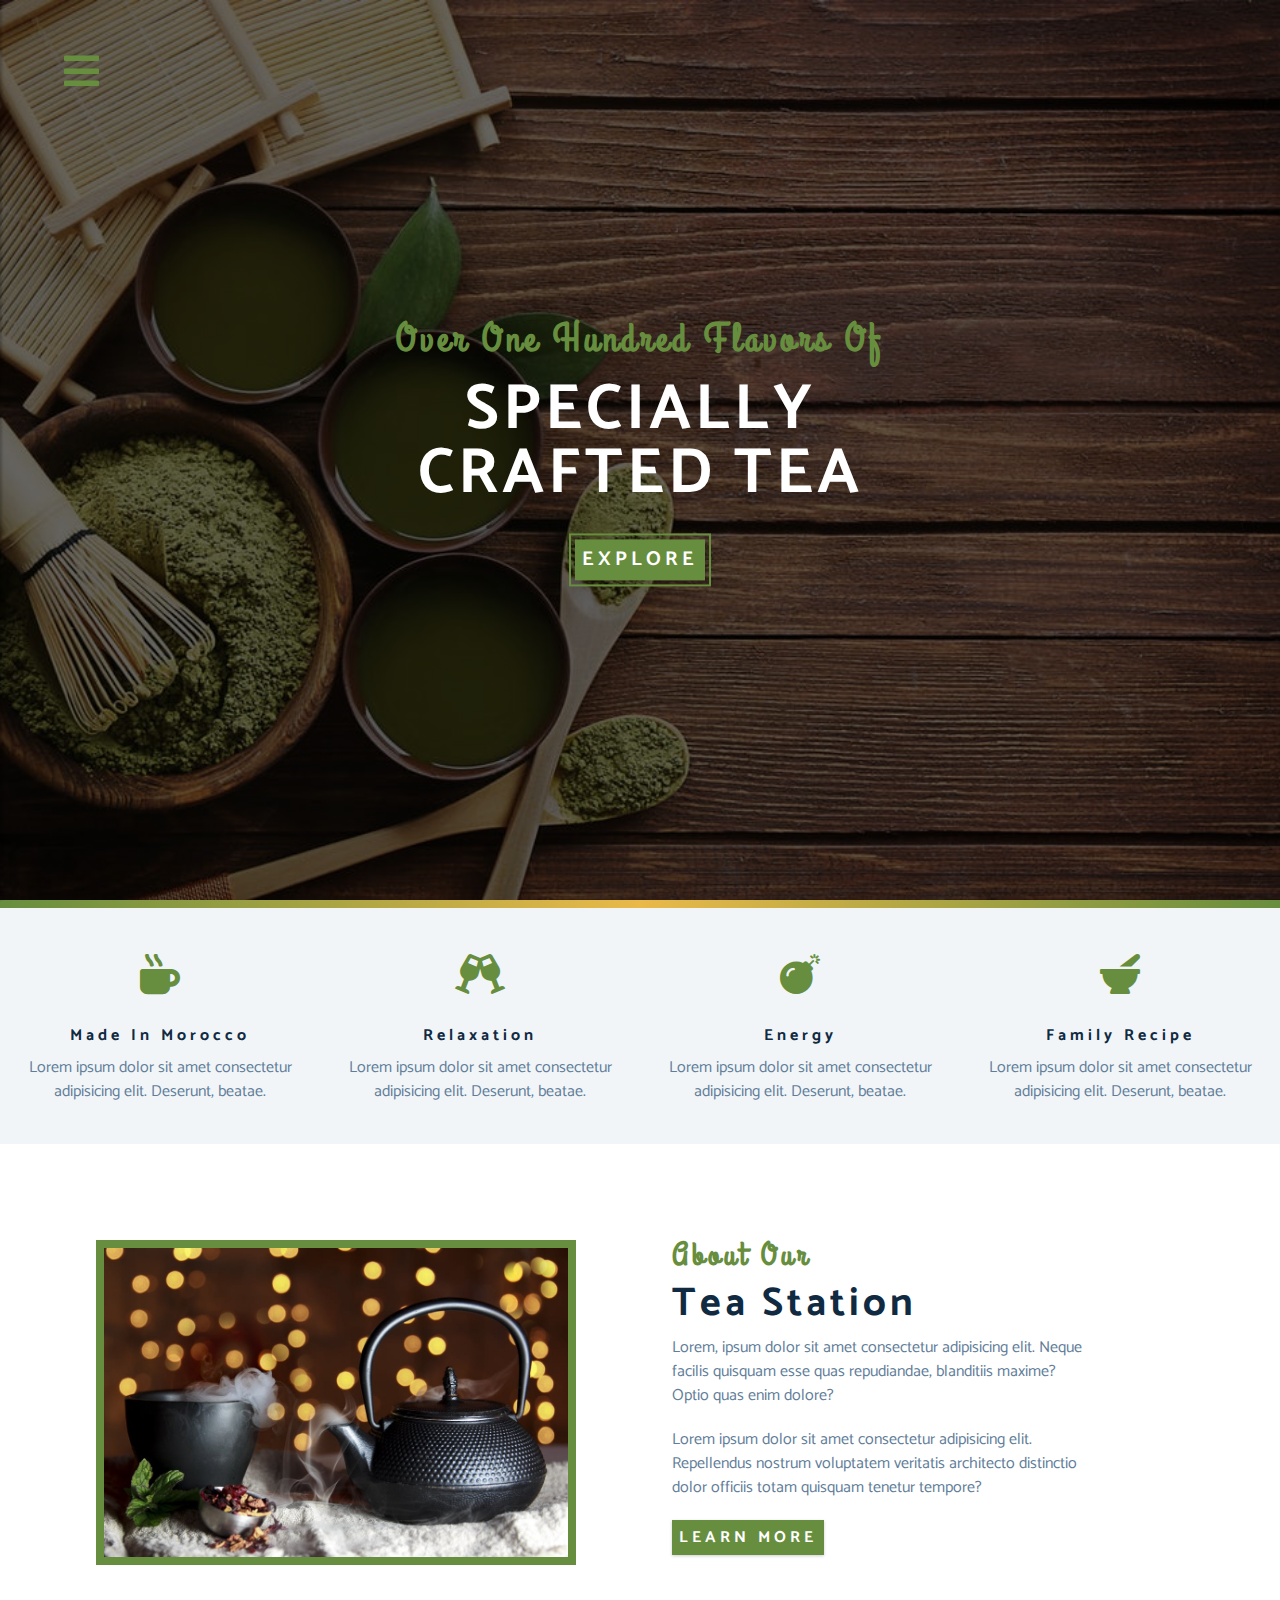
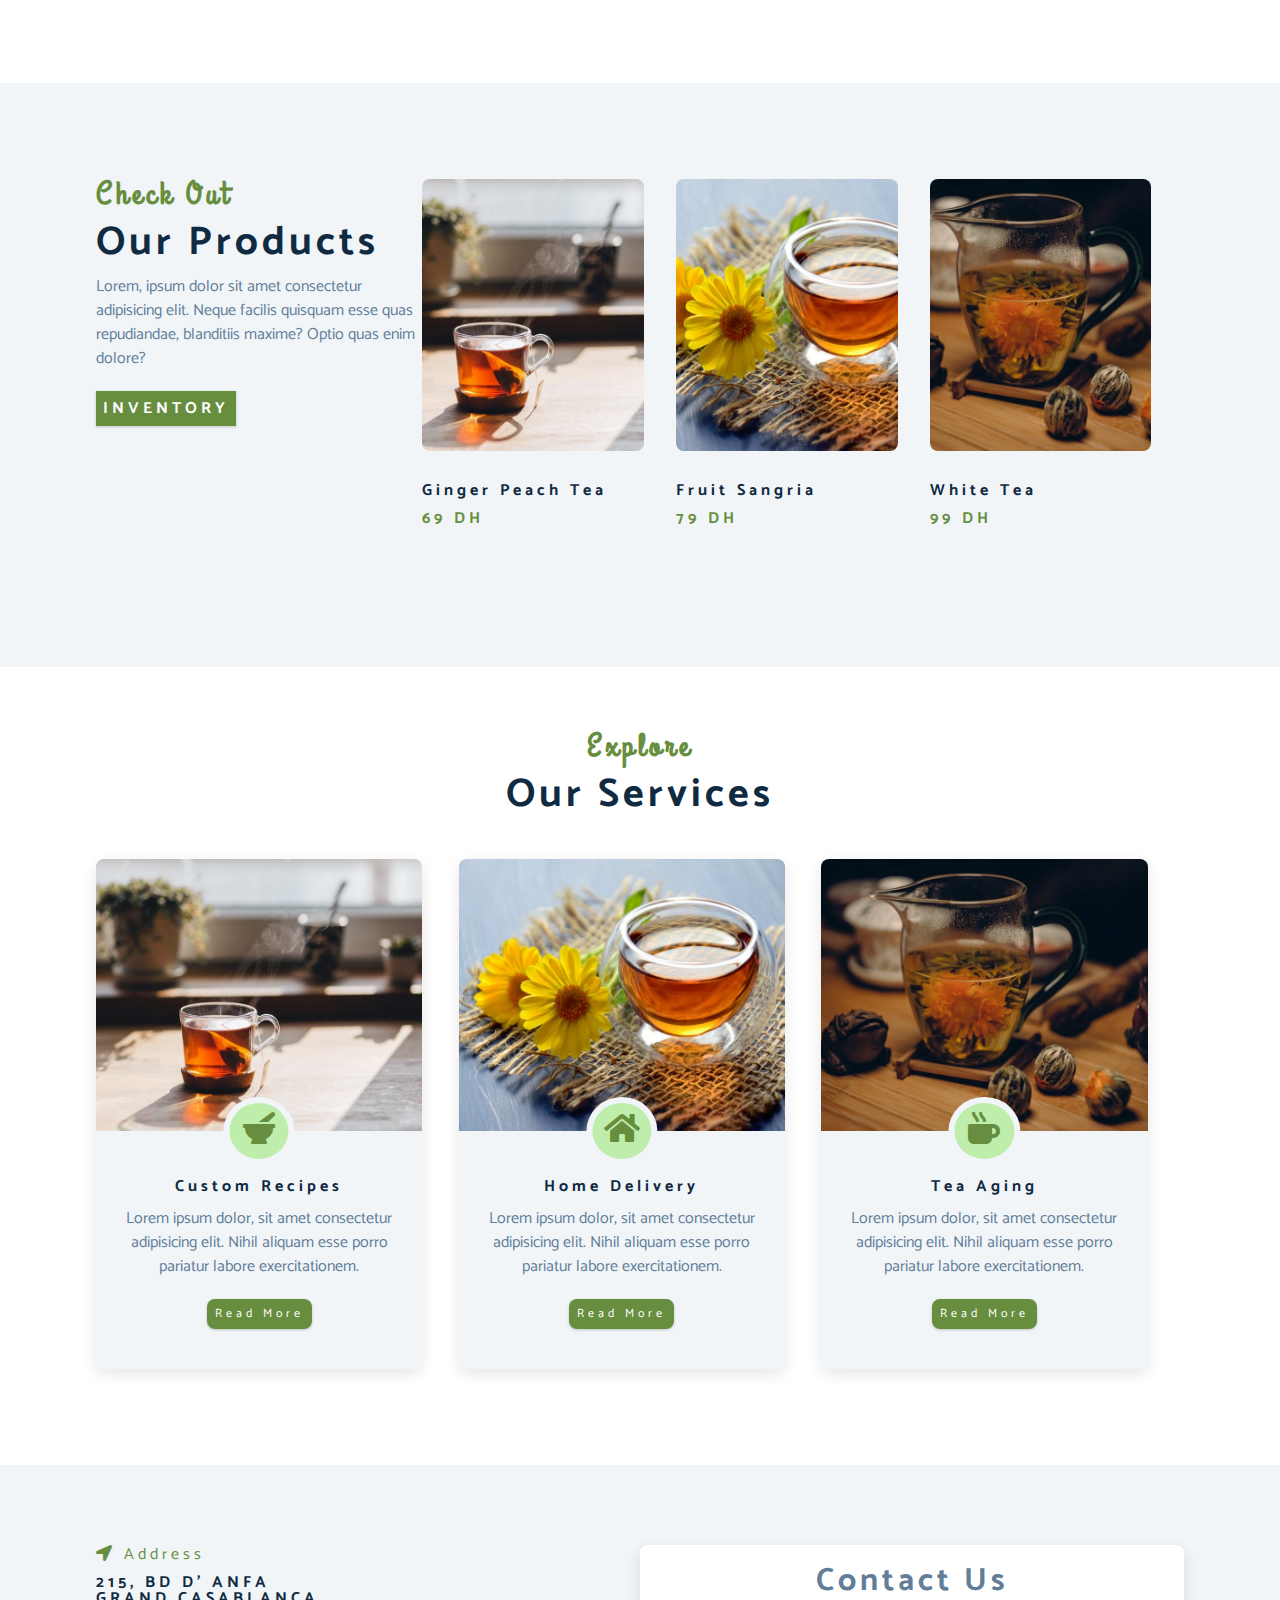
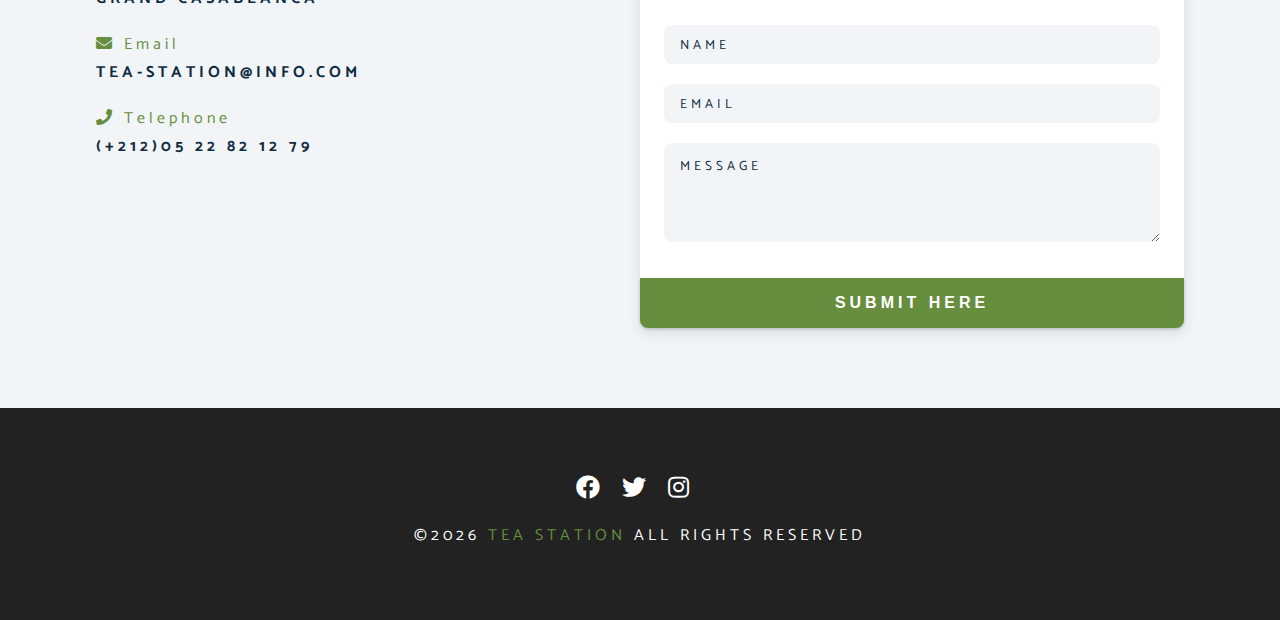
<file: index.html>
<!DOCTYPE html>
<html lang="en">
  <head>
    <meta charset="UTF-8" />
    <meta name="viewport" content="width=device-width, initial-scale=1.0" />
    <meta http-equiv="X-UA-Compatible" content="ie=edge" />
    <title>Tea Station || Home</title>
    <!-- font-awesome -->
    <link
      rel="stylesheet"
      href="./fontawesome-free-5.12.1-web/css/all.min.css"
    />
    <!-- custom css -->
    <link rel="stylesheet" href="./css/styles.css" />
  </head>
  <body>
    <!--************* navbar *************-->
    <span class="nav-btn" id="nav-btn"> <i class="fas fa-bars"></i> </span>
    <nav class="navbar" id="navbar">
      <div class="navbar-header">
        <span class="nav-close" id="nav-close">
          <i class="fas fa-times"></i>
        </span>
      </div>
      <ul class="nav-items">
        <li><a href="index.html" class="nav-link">home</a></li>
        <li><a href="skills.html" class="nav-link">skills</a></li>
        <li><a href="about.html" class="nav-link">about</a></li>
        <li><a href="products.html" class="nav-link">products</a></li>
      </ul>
    </nav>
    <!--************* header *************-->
    <header class="header">
      <div class="banner">
        <h2>over one hundred flavors of</h2>
        <h1>
          specially <br />
          crafted tea
        </h1>
        <a href="skills.html" class="btn banner-btn">explore</a>
      </div>
    </header>
    <!--********* end of header **********-->
    <div class="content-divider"></div>
    <!--************* skills section *************-->
    <section class="skills clearfix">
      <!-- single skill -->
      <article class="skill">
        <span class="skill-icon">
          <i class="fas fa-mug-hot"></i>
        </span>
        <h4 class="skill-title">made in Morocco</h4>
        <p class="skill-text">
          Lorem ipsum dolor sit amet consectetur adipisicing elit. Deserunt,
          beatae.
        </p>
      </article>
      <!-- end of single skill -->
      <!-- single skill -->
      <article class="skill">
        <span class="skill-icon">
          <i class="fas fa-glass-cheers"></i>
        </span>
        <h4 class="skill-title">Relaxation</h4>
        <p class="skill-text">
          Lorem ipsum dolor sit amet consectetur adipisicing elit. Deserunt,
          beatae.
        </p>
      </article>
      <!-- end of single skill -->
      <!-- single skill -->
      <article class="skill">
        <span class="skill-icon">
          <i class="fas fa-bomb"></i>
        </span>
        <h4 class="skill-title">Energy</h4>
        <p class="skill-text">
          Lorem ipsum dolor sit amet consectetur adipisicing elit. Deserunt,
          beatae.
        </p>
      </article>
      <!-- end of single skill -->
      <!-- single skill -->
      <article class="skill">
        <span class="skill-icon">
          <i class="fas fa-mortar-pestle"></i>
        </span>
        <h4 class="skill-title">Family recipe</h4>
        <p class="skill-text">
          Lorem ipsum dolor sit amet consectetur adipisicing elit. Deserunt,
          beatae.
        </p>
      </article>
      <!-- end of single skill -->
    </section>
    <!--************* end of skills section *************-->
    <!--************* about section *************-->
    <section>
      <div class="section-center clearfix">
        <!-- about image -->
        <article class="about-img">
          <div class="about-picture-container">
            <img
              src="./images/about-bcg.jpeg"
              class="about-picture"
              alt="tea"
            />
          </div>
        </article>
        <!-- about info -->
        <article class="about-info">
          <div class="section-title">
            <h3>about our</h3>
            <h2>tea station</h2>
            <p>
              Lorem, ipsum dolor sit amet consectetur adipisicing elit. Neque
              facilis quisquam esse quas repudiandae, blanditiis maxime? Optio
              quas enim dolore?
            </p>
            <p>
              Lorem ipsum dolor sit amet consectetur adipisicing elit.
              Repellendus nostrum voluptatem veritatis architecto distinctio
              dolor officiis totam quisquam tenetur tempore?
            </p>
            <a href="about.html" class="btn">learn more</a>
          </div>
        </article>
      </div>
    </section>
    <!--************* end of about section *************-->
    <!--************* products section *************-->
    <section class="products">
      <div class="section-center clearfix">
        <article class="products-info">
          <div class="section-title">
            <h3>check out</h3>
            <h2>our products</h2>
            <p class="product-text">
              Lorem, ipsum dolor sit amet consectetur adipisicing elit. Neque
              facilis quisquam esse quas repudiandae, blanditiis maxime? Optio
              quas enim dolore?
            </p>
            <a href="products.html" class="btn">inventory</a>
          </div>
        </article>
        <article class="product-inventory clearfix">
          <div class="product">
            <img src="./images/product-1.jpeg" class="product-img" alt="tea" />
            <h4 class="product-title">ginger peach tea</h4>
            <h4 class="product-price">69 DH</h4>
          </div>
          <div class="product">
            <img src="./images/product-2.jpeg" class="product-img" alt="tea" />
            <h4 class="product-title">fruit sangria</h4>
            <h4 class="product-price">79 DH</h4>
          </div>
          <div class="product">
            <img src="./images/product-3.jpeg" class="product-img" alt="tea" />
            <h4 class="product-title">white tea</h4>
            <h4 class="product-price">99 DH</h4>
          </div>
        </article>
      </div>
    </section>
    <!--************* end of products section *************-->
    <!--************* services section *************-->
    <section class="services">
      <div class="section-title services-title">
        <h3>explore</h3>
        <h2>our services</h2>
      </div>
      <div class="section-center clearfix">
        <article class="service-card">
          <div class="service-img-container">
            <img src="./images/product-1.jpeg" class="service-img" alt="tea" />
            <span class="service-icon">
              <i class="fas fa-mortar-pestle fa-fw"></i>
            </span>
          </div>
          <div class="sercive-info">
            <h4>custom recipes</h4>
            <p>
              Lorem ipsum dolor, sit amet consectetur adipisicing elit. Nihil
              aliquam esse porro pariatur labore exercitationem.
            </p>
            <a href="products.html" class="btn service-btn">read more</a>
          </div>
        </article>
        <article class="service-card">
          <div class="service-img-container">
            <img src="./images/product-2.jpeg" class="service-img" alt="tea" />
            <span class="service-icon">
              <i class="fas fa-home fa-fw"></i>
            </span>
          </div>
          <div class="sercive-info">
            <h4>home delivery</h4>
            <p>
              Lorem ipsum dolor, sit amet consectetur adipisicing elit. Nihil
              aliquam esse porro pariatur labore exercitationem.
            </p>
            <a href="products.html" class="btn service-btn">read more</a>
          </div>
        </article>
        <article class="service-card">
          <div class="service-img-container">
            <img src="./images/product-3.jpeg" class="service-img" alt="tea" />
            <span class="service-icon">
              <i class="fas fa-mug-hot fa-fw"></i>
            </span>
          </div>
          <div class="sercive-info">
            <h4>tea aging</h4>
            <p>
              Lorem ipsum dolor, sit amet consectetur adipisicing elit. Nihil
              aliquam esse porro pariatur labore exercitationem.
            </p>
            <a href="products.html" class="btn service-btn">read more</a>
          </div>
        </article>
      </div>
    </section>
    <!--************* end of services section *************-->
    <!--************* contact section *************-->
    <section class="contact">
      <div class="section-center clearfix">
        <article class="contact-info">
          <div class="contact-item">
            <h4 class="contact-title">
              <span class="contact-icon">
                <i class="fas fa-location-arrow"></i>
              </span>
              address
            </h4>
            <h4 class="contact-text">
              215, bd d' Anfa <br />
              Grand Casablanca
            </h4>
          </div>
          <div class="contact-item">
            <h4 class="contact-title">
              <span class="contact-icon">
                <i class="fas fa-envelope"></i>
              </span>
              email
            </h4>
            <h4 class="contact-text">tea-station@info.com</h4>
          </div>
          <div class="contact-item">
            <h4 class="contact-title">
              <span class="contact-icon">
                <i class="fas fa-phone"></i>
              </span>
              telephone
            </h4>
            <h4 class="contact-text">(+212)05 22 82 12 79</h4>
          </div>
        </article>
        <article class="contact-form">
          <h3>contact us</h3>
          <form action="https://formspree.io/f/xqkorbpv" method="POST">
            <div class="form-group">
              <input
                type="text"
                placeholder="name"
                class="form-controll"
                name="name"
              /><input
                type="email"
                placeholder="email"
                class="form-controll"
                name="email"
              />
              <textarea
                name="message"
                placeholder="message"
                class="form-controll"
                rows="5"
              ></textarea>
            </div>
            <button type="submit" class="submit-btn btn">submit here</button>
          </form>
        </article>
      </div>
    </section>
    <!--************* end of contact section *************-->
    <!--************* footer *************-->
    <footer class="footer">
      <div class="section-center">
        <div class="social-icons">
          <a href="#" class="social-icon">
            <i class="fab fa-facebook"></i>
          </a>
          <a href="#" class="social-icon">
            <i class="fab fa-twitter"></i>
          </a>
          <a href="#" class="social-icon">
            <i class="fab fa-instagram"></i>
          </a>
        </div>
        <div>
          <h4 class="footer-text">
            &copy;<span id="date"></span>
            <span class="company">tea station</span>
            all rights reserved
          </h4>
        </div>
      </div>
    </footer>
    <!--************* end of footer *************-->
    <script src="app.js"></script>
  </body>
</html>
</file>
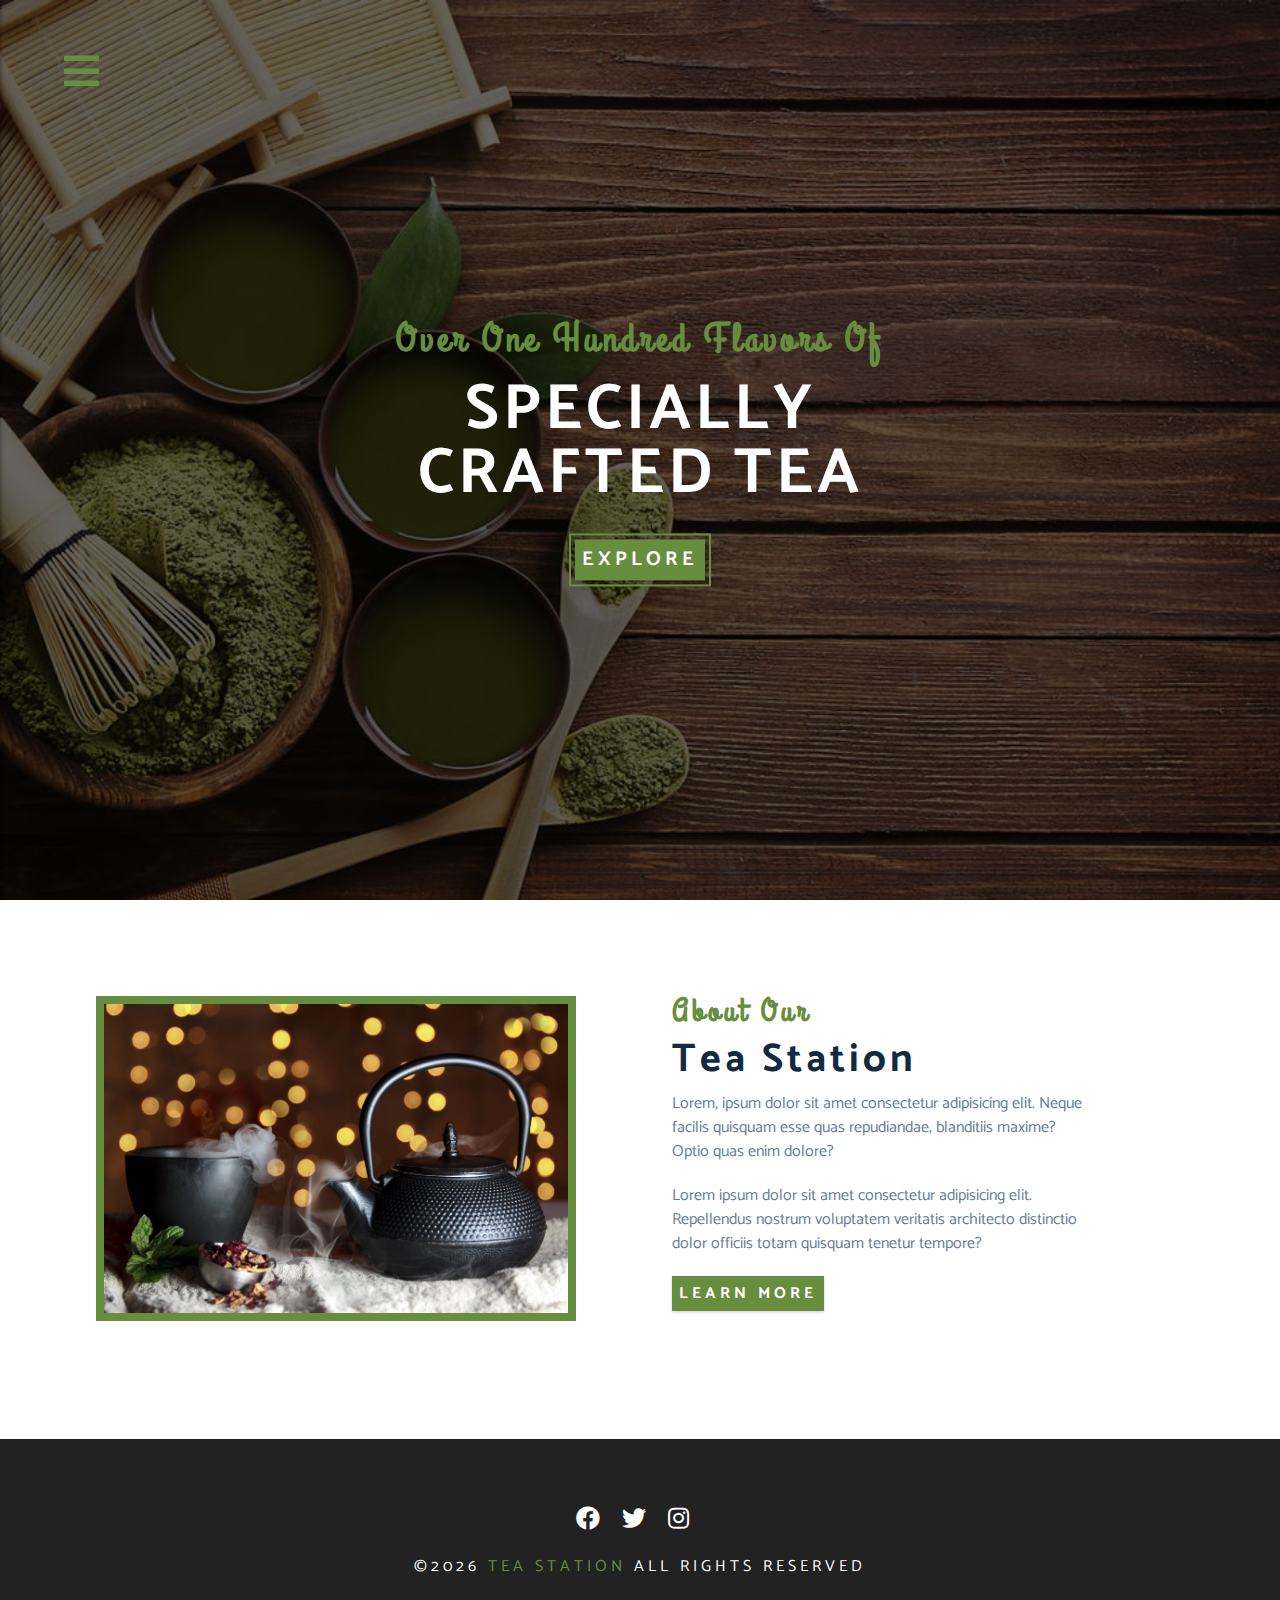
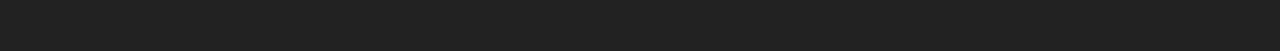
<file: about.html>
<!DOCTYPE html>
<html lang="en">
  <head>
    <meta charset="UTF-8" />
    <meta name="viewport" content="width=device-width, initial-scale=1.0" />
    <meta http-equiv="X-UA-Compatible" content="ie=edge" />
    <title>Tea Station || About</title>
    <!-- font-awesome -->
    <link
      rel="stylesheet"
      href="./fontawesome-free-5.12.1-web/css/all.min.css"
    />
    <!-- custom css -->
    <link rel="stylesheet" href="./css/styles.css" />
  </head>
  <body>
    <!--************* navbar *************-->
    <span class="nav-btn" id="nav-btn"> <i class="fas fa-bars"></i> </span>
    <nav class="navbar" id="navbar">
      <div class="navbar-header">
        <span class="nav-close" id="nav-close">
          <i class="fas fa-times"></i>
        </span>
      </div>
      <ul class="nav-items">
        <li><a href="index.html" class="nav-link">home</a></li>
        <li><a href="skills.html" class="nav-link">skills</a></li>
        <li><a href="about.html" class="nav-link">about</a></li>
        <li><a href="products.html" class="nav-link">products</a></li>
      </ul>
    </nav>
    <!--************* header *************-->
    <header class="header">
      <div class="banner">
        <h2>over one hundred flavors of</h2>
        <h1>
          specially <br />
          crafted tea
        </h1>
        <a href="skills.html" class="btn banner-btn">explore</a>
      </div>
    </header>
    <!--********* end of header **********-->
    <!--************* about section *************-->
    <section>
      <div class="section-center clearfix">
        <!-- about image -->
        <article class="about-img">
          <div class="about-picture-container">
            <img
              src="./images/about-bcg.jpeg"
              class="about-picture"
              alt="tea"
            />
          </div>
        </article>
        <!-- about info -->
        <article class="about-info">
          <div class="section-title">
            <h3>about our</h3>
            <h2>tea station</h2>
            <p>
              Lorem, ipsum dolor sit amet consectetur adipisicing elit. Neque
              facilis quisquam esse quas repudiandae, blanditiis maxime? Optio
              quas enim dolore?
            </p>
            <p>
              Lorem ipsum dolor sit amet consectetur adipisicing elit.
              Repellendus nostrum voluptatem veritatis architecto distinctio
              dolor officiis totam quisquam tenetur tempore?
            </p>
            <a href="about.html" class="btn">learn more</a>
          </div>
        </article>
      </div>
    </section>
    <!--************* end of about section *************-->
    <!--************* footer *************-->
    <footer class="footer">
      <div class="section-center">
        <div class="social-icons">
          <a href="#" class="social-icon">
            <i class="fab fa-facebook"></i>
          </a>
          <a href="#" class="social-icon">
            <i class="fab fa-twitter"></i>
          </a>
          <a href="#" class="social-icon">
            <i class="fab fa-instagram"></i>
          </a>
        </div>
        <div>
          <h4 class="footer-text">
            &copy;<span id="date"></span>
            <span class="company">tea station</span>
            all rights reserved
          </h4>
        </div>
      </div>
    </footer>
    <!--************* end of footer *************-->
    <script src="app.js"></script>
  </body>
</html>
</file>
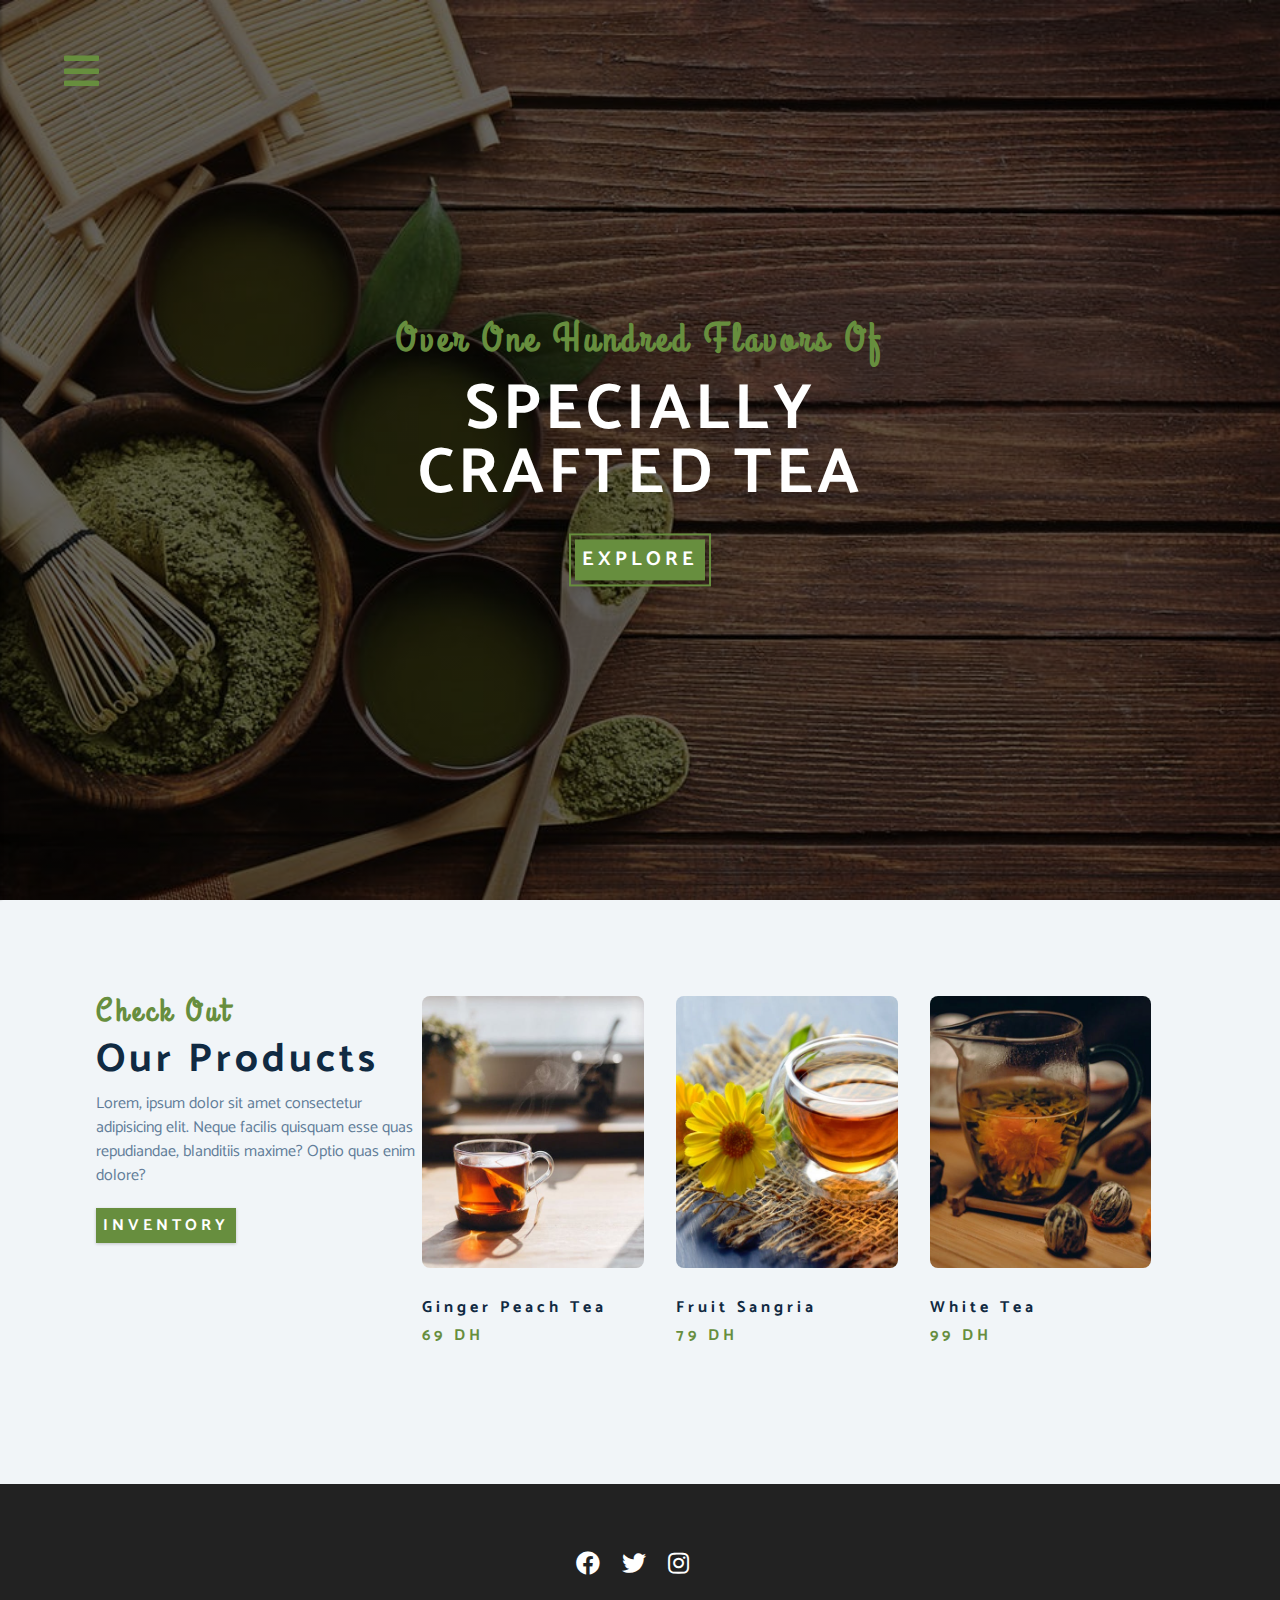
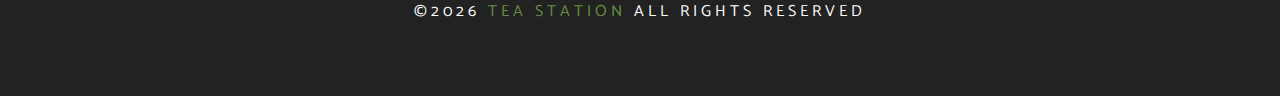
<file: products.html>
<!DOCTYPE html>
<html lang="en">
  <head>
    <meta charset="UTF-8" />
    <meta name="viewport" content="width=device-width, initial-scale=1.0" />
    <meta http-equiv="X-UA-Compatible" content="ie=edge" />
    <title>Tea Station || Products</title>
    <!-- font-awesome -->
    <link
      rel="stylesheet"
      href="./fontawesome-free-5.12.1-web/css/all.min.css"
    />
    <!-- custom css -->
    <link rel="stylesheet" href="./css/styles.css" />
  </head>
  <body>
    <!--************* navbar *************-->
    <span class="nav-btn" id="nav-btn"> <i class="fas fa-bars"></i> </span>
    <nav class="navbar" id="navbar">
      <div class="navbar-header">
        <span class="nav-close" id="nav-close">
          <i class="fas fa-times"></i>
        </span>
      </div>
      <ul class="nav-items">
        <li><a href="index.html" class="nav-link">home</a></li>
        <li><a href="skills.html" class="nav-link">skills</a></li>
        <li><a href="about.html" class="nav-link">about</a></li>
        <li><a href="products.html" class="nav-link">products</a></li>
      </ul>
    </nav>
    <!--************* header *************-->
    <header class="header">
      <div class="banner">
        <h2>over one hundred flavors of</h2>
        <h1>
          specially <br />
          crafted tea
        </h1>
        <a href="skills.html" class="btn banner-btn">explore</a>
      </div>
    </header>
    <!--********* end of header **********-->
    <!--************* products section *************-->
    <section class="products">
      <div class="section-center clearfix">
        <article class="products-info">
          <div class="section-title">
            <h3>check out</h3>
            <h2>our products</h2>
            <p class="product-text">
              Lorem, ipsum dolor sit amet consectetur adipisicing elit. Neque
              facilis quisquam esse quas repudiandae, blanditiis maxime? Optio
              quas enim dolore?
            </p>
            <a href="products.html" class="btn">inventory</a>
          </div>
        </article>
        <article class="product-inventory clearfix">
          <div class="product">
            <img src="./images/product-1.jpeg" class="product-img" alt="tea" />
            <h4 class="product-title">ginger peach tea</h4>
            <h4 class="product-price">69 DH</h4>
          </div>
          <div class="product">
            <img src="./images/product-2.jpeg" class="product-img" alt="tea" />
            <h4 class="product-title">fruit sangria</h4>
            <h4 class="product-price">79 DH</h4>
          </div>
          <div class="product">
            <img src="./images/product-3.jpeg" class="product-img" alt="tea" />
            <h4 class="product-title">white tea</h4>
            <h4 class="product-price">99 DH</h4>
          </div>
        </article>
      </div>
    </section>
    <!--************* end of products section *************-->
    <!--************* footer *************-->
    <footer class="footer">
      <div class="section-center">
        <div class="social-icons">
          <a href="#" class="social-icon">
            <i class="fab fa-facebook"></i>
          </a>
          <a href="#" class="social-icon">
            <i class="fab fa-twitter"></i>
          </a>
          <a href="#" class="social-icon">
            <i class="fab fa-instagram"></i>
          </a>
        </div>
        <div>
          <h4 class="footer-text">
            &copy;<span id="date"></span>
            <span class="company">tea station</span>
            all rights reserved
          </h4>
        </div>
      </div>
    </footer>
    <!--************* end of footer *************-->
    <script src="app.js"></script>
  </body>
</html>
</file>
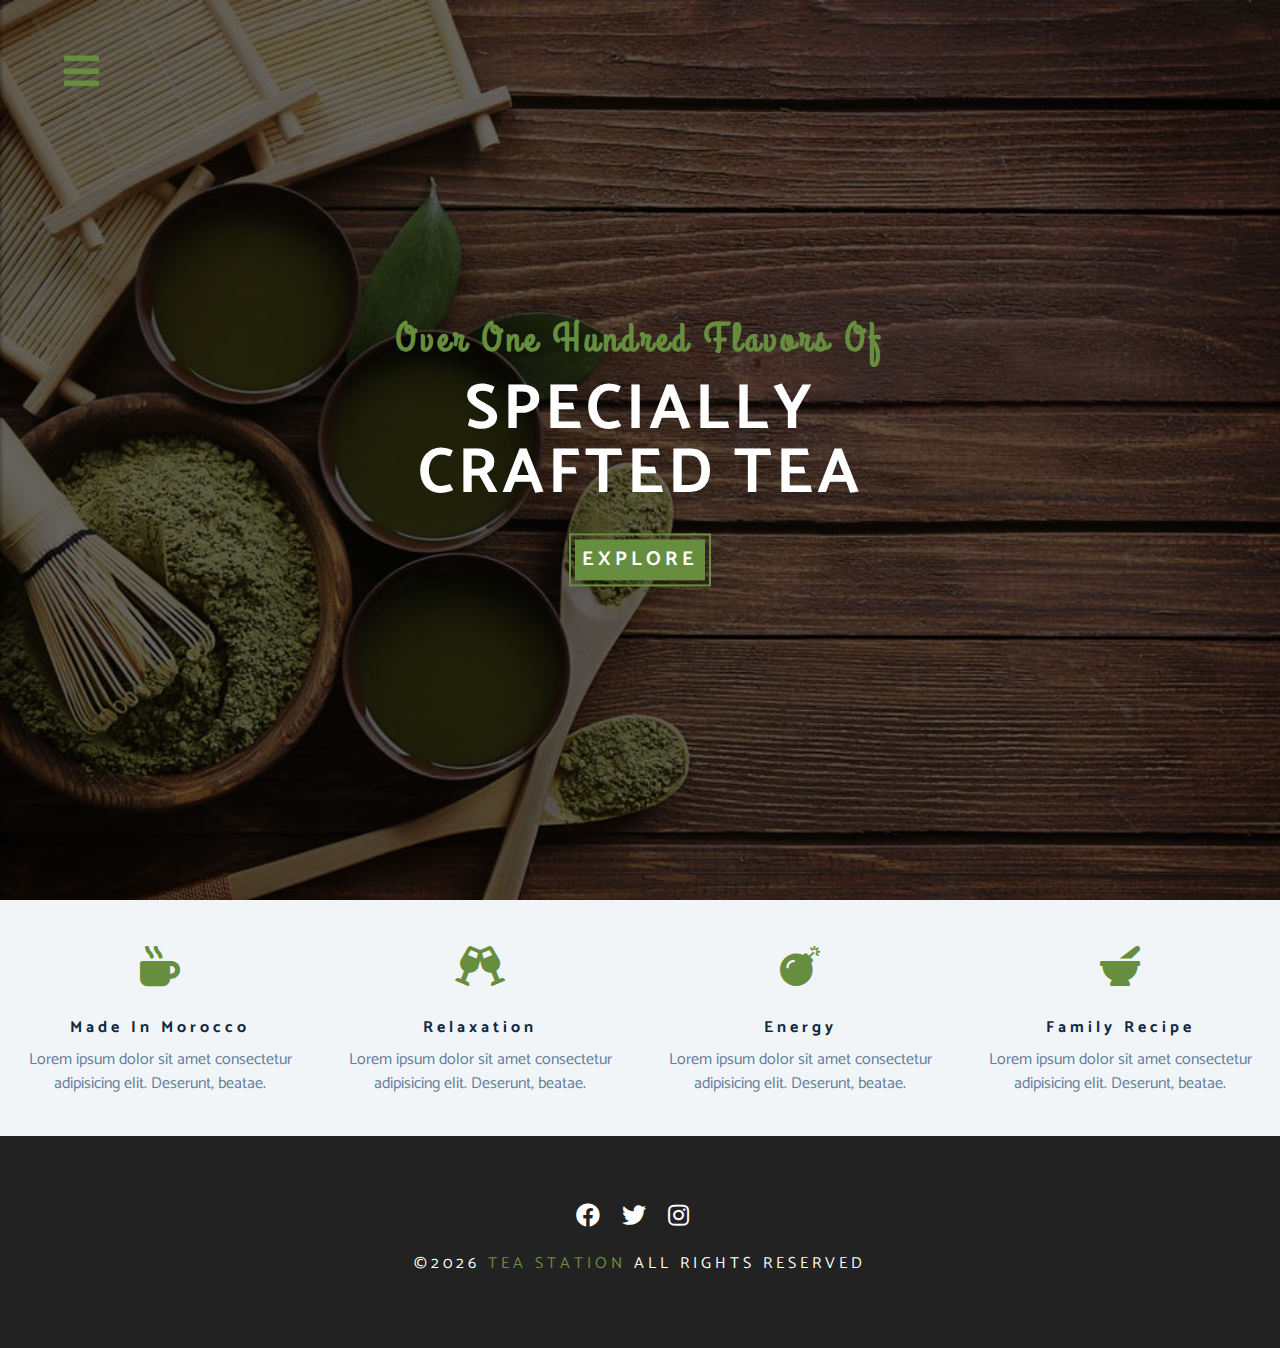
<file: skills.html>
<!DOCTYPE html>
<html lang="en">
  <head>
    <meta charset="UTF-8" />
    <meta name="viewport" content="width=device-width, initial-scale=1.0" />
    <meta http-equiv="X-UA-Compatible" content="ie=edge" />
    <title>Tea Station || Skills</title>
    <!-- font-awesome -->
    <link
      rel="stylesheet"
      href="./fontawesome-free-5.12.1-web/css/all.min.css"
    />
    <!-- custom css -->
    <link rel="stylesheet" href="./css/styles.css" />
  </head>
  <body>
    <!--************* navbar *************-->
    <span class="nav-btn" id="nav-btn"> <i class="fas fa-bars"></i> </span>
    <nav class="navbar" id="navbar">
      <div class="navbar-header">
        <span class="nav-close" id="nav-close">
          <i class="fas fa-times"></i>
        </span>
      </div>
      <ul class="nav-items">
        <li><a href="index.html" class="nav-link">home</a></li>
        <li><a href="skills.html" class="nav-link">skills</a></li>
        <li><a href="about.html" class="nav-link">about</a></li>
        <li><a href="products.html" class="nav-link">products</a></li>
      </ul>
    </nav>
    <!--************* header *************-->
    <header class="header">
      <div class="banner">
        <h2>over one hundred flavors of</h2>
        <h1>
          specially <br />
          crafted tea
        </h1>
        <a href="skills.html" class="btn banner-btn">explore</a>
      </div>
    </header>
    <!--********* end of header **********-->
    <!--************* skills section *************-->
    <section class="skills clearfix">
      <!-- single skill -->
      <article class="skill">
        <span class="skill-icon">
          <i class="fas fa-mug-hot"></i>
        </span>
        <h4 class="skill-title">made in Morocco</h4>
        <p class="skill-text">
          Lorem ipsum dolor sit amet consectetur adipisicing elit. Deserunt,
          beatae.
        </p>
      </article>
      <!-- end of single skill -->
      <!-- single skill -->
      <article class="skill">
        <span class="skill-icon">
          <i class="fas fa-glass-cheers"></i>
        </span>
        <h4 class="skill-title">Relaxation</h4>
        <p class="skill-text">
          Lorem ipsum dolor sit amet consectetur adipisicing elit. Deserunt,
          beatae.
        </p>
      </article>
      <!-- end of single skill -->
      <!-- single skill -->
      <article class="skill">
        <span class="skill-icon">
          <i class="fas fa-bomb"></i>
        </span>
        <h4 class="skill-title">Energy</h4>
        <p class="skill-text">
          Lorem ipsum dolor sit amet consectetur adipisicing elit. Deserunt,
          beatae.
        </p>
      </article>
      <!-- end of single skill -->
      <!-- single skill -->
      <article class="skill">
        <span class="skill-icon">
          <i class="fas fa-mortar-pestle"></i>
        </span>
        <h4 class="skill-title">Family recipe</h4>
        <p class="skill-text">
          Lorem ipsum dolor sit amet consectetur adipisicing elit. Deserunt,
          beatae.
        </p>
      </article>
      <!-- end of single skill -->
    </section>
    <!--************* end of skills section *************-->
    <!--************* footer *************-->
    <footer class="footer">
      <div class="section-center">
        <div class="social-icons">
          <a href="#" class="social-icon">
            <i class="fab fa-facebook"></i>
          </a>
          <a href="#" class="social-icon">
            <i class="fab fa-twitter"></i>
          </a>
          <a href="#" class="social-icon">
            <i class="fab fa-instagram"></i>
          </a>
        </div>
        <div>
          <h4 class="footer-text">
            &copy;<span id="date"></span>
            <span class="company">tea station</span>
            all rights reserved
          </h4>
        </div>
      </div>
    </footer>
    <!--************* end of footer *************-->
    <script src="app.js"></script>
  </body>
</html>
</file>
<file: css/styles.css>
/************* Fonts *************/
@import url("https://fonts.googleapis.com/css?family=Catamaran:400,700|Grand+Hotel");
.fa-youtube {
  color: red;
}
/************* Global styles *************/

/************* Variables *****************/
:root {
  --primaryColor: #678e3e;
  --primaryLightColor: #beedac;
  --gray: #102a42;
  --grayLight: #617d98;
  --grayLightest: #f1f5f8;
  --white: #fff;
  --primaryFont: "Catamaran", "sans serif";
  --secondaryFont: "Grand Hotel", cursive;
  --transition: all 0.3s linear;
  --spacing: 0.25rem;
  --radius: 0.5rem;
}
* {
  margin: 0;
  padding: 0;
  box-sizing: border-box;
}
body {
  font-family: var(--primaryFont);
  background: var(--white);
  color: var(--gray);
  line-height: 1.5;
  font-size: 0.875rem;
}
a {
  text-decoration: none;
}
img {
  width: 100%;
  display: block;
}
h1,
h2,
h3,
h4 {
  letter-spacing: var(--spacing);
  text-transform: capitalize;
  line-height: 1.25;
  margin-bottom: 0.75rem;
}
h1 {
  font-size: 3rem;
}
h2 {
  font-size: 2rem;
}
h3 {
  font-size: 1.5rem;
}
p {
  margin-bottom: 1.25rem;
}
@media screen and (min-width: 800px) {
  h1 {
    font-size: 4rem;
  }
  h2 {
    font-size: 2.5rem;
  }
  h3 {
    font-size: 2rem;
  }
  h4 {
    font-size: 1rem;
  }
  body {
    font-size: 1rem;
  }
  h1,
  h2,
  h3,
  h4 {
    line-height: 1;
  }
}
.btn {
  text-transform: uppercase;
  background: var(--primaryColor);
  color: var(--white);
  padding: 0.35rem 0.45rem;
  letter-spacing: var(--spacing);
  display: inline-block;
  font-weight: 700;
  transition: var(--transition);
  font-size: 1rem;
  border: none;
  cursor: pointer;
  box-shadow: 0 1px 3px rgba(0, 0, 0, 0.2);
}
.btn:hover {
  color: var(--primaryColor);
  background: var(--primaryLightColor);
}
.clearfix::after,
.clearfix::before {
  content: "";
  clear: both;
  display: table;
}
.section-title h3 {
  font-family: var(--secondaryFont);
  color: var(--primaryColor);
}
.section-title {
  margin-bottom: 2rem;
}
.section-center {
  padding: 4rem 0;
  width: 85vw;
  margin: 0 auto;
  max-width: 1175px;
}
@media screen and (minwidth: 992px) {
  .section-center {
    width: 95vw;
    padding: 4rem 1rem;
  }
}
/***************** Animation *****************/
@keyframes bounce {
  0% {
    transform: scale(1);
  }
  50% {
    transform: scale(1.7);
  }
  100% {
    transform: scale(1);
  }
}
@keyframes slideFromRight {
  0% {
    transform: translateX(1000px);
    opacity: 0;
  }
  50% {
    transform: translateX(-200px);
    opacity: 0.5;
  }
  75% {
    transform: translateX(50px);
    opacity: 0.75;
  }
  100% {
    transform: translateX(0px);
    opacity: 1;
  }
}
@keyframes slideFromLeft {
  0% {
    transform: translateX(-1000px);
    opacity: 0;
  }
  50% {
    transform: translateX(200px);
    opacity: 0.5;
  }
  75% {
    transform: translateX(-50px);
    opacity: 0.75;
  }
  100% {
    transform: translateX(0px);
    opacity: 1;
  }
}
@keyframes show {
  0% {
    transform: scale(1.5);
    opacity: 0;
  }
  50% {
    transform: scale(2);
    opacity: 0.5;
  }
  100% {
    transform: scale(1);
    opacity: 1;
  }
}
/***************** Navbar *****************/
.nav-btn {
  position: fixed;
  top: 5%;
  left: 5%;
  font-size: 2.5rem;
  color: var(--primaryColor);
  z-index: 1;
  cursor: pointer;
  /* animation */
  animation: bounce 2s ease infinite;
}
.navbar {
  position: fixed;
  top: 0;
  left: 0;
  right: 0;
  bottom: 0;
  /* width: 100%;
  height: 100%; */
  background: var(--grayLightest);
  z-index: 2;
  box-shadow: 2px 0 2px rgba(0, 0, 0, 0.2);
  /* hide navbar */
  transform: translateX(-100%);
  transition: var(--transition);
}
.showNav {
  transform: translate(0);
}
.navbar-header {
  text-align: right;
  padding-right: 1rem;
}
.nav-close {
  font-size: 2.5rem;
  cursor: pointer;
  color: #f29c9c;
  transition: var(--transition);
}
.nav-close:hover {
  color: #bb2525;
}
.nav-items {
  list-style-type: none;
}
.nav-link {
  display: block;
  font-size: 1.5rem;
  padding: 0.25rem 1rem;
  text-transform: uppercase;
  letter-spacing: var(--spacing);
  color: var(--grayLight);
  transition: var(--transition);
}
.nav-link:hover {
  background: var(--primaryLightColor);
  color: var(--primaryColor);
  padding-left: 1.5rem;
  border-left: 0.25rem solid var(--primaryColor);
}
@media screen and (min-width: 768px) {
  .navbar {
    width: 30%;
    max-width: 20rem;
  }
}
/***************** Header *****************/
.header {
  min-height: 100vh;
  background: linear-gradient(rgba(0, 0, 0, 0.6), rgba(0, 0, 0, 0.6)),
    url("../images/main-bcg.jpeg") center/cover no-repeat fixed;
  position: relative;
  overflow-x: hidden;
}
.banner {
  text-align: center;
  position: absolute;
  top: 50%;
  left: 50%;
  transform: translate(-50%, -50%);
}
.banner h2 {
  font-family: var(--secondaryFont);
  color: var(--primaryColor);
  /* animation */
  animation: slideFromRight 5s ease 1;
}
.banner h1 {
  text-transform: uppercase;
  color: var(--white);
  margin-top: 1.25rem;
  margin-bottom: 2rem;
  /* animation */
  animation: slideFromLeft 5s ease 1;
}
.banner .btn {
  outline: 0.125rem solid var(--primaryColor);
  outline-offset: 0.25rem;
  font-size: 1.25rem;
  /* animation */
  animation: show 5s linear 1;
}
/***************** Content Divider *****************/
.content-divider {
  height: 0.5rem;
  background: linear-gradient(
    to left,
    var(--primaryColor),
    #e9b949,
    var(--primaryColor)
  );
}
/*****************  Skills  *******************/
.skills {
  background: var(--grayLightest);
}
.skill {
  padding: 2.5rem 0;
  text-align: center;
  transition: var(--transition);
}
.skill-icon {
  font-size: 2.5rem;
  margin-bottom: 1.25rem;
  transition: var(--transition);
  display: inline-block;
  color: var(--primaryColor);
}
.skill-text {
  color: var(--grayLight);
  max-width: 17rem;
  margin: 0 auto;
}
.skill:hover {
  background: var(--white);
  box-shadow: 0 2px var(--primaryColor);
}
.skill:hover .skill-icon {
  transform: translateY(-5px);
}
@media screen and (min-width: 576px) {
  .skill {
    float: left;
    width: 50%;
  }
}
@media screen and (min-width: 1200px) {
  .skill {
    width: 25%;
  }
}
/*****************  About  *******************/
.about-img,
.about-info {
  padding: 2rem 0;
}
.about-picture-container {
  background: var(--primaryColor);
  border: 0.5rem solid var(--primaryColor);
  max-width: 30rem;
  overflow: hidden;
}
.about-picture {
  transition: var(--transition);
}
.about-picture-container:hover .about-picture {
  opacity: 0.5;
  transform: scale(1.2);
}
.about-info p {
  max-width: 26rem;
  color: var(--grayLight);
}
@media screen and (min-width: 992px) {
  .about-info,
  .about-img {
    float: left;
    width: 50%;
  }
  .about-info {
    padding-left: 2rem;
  }
}
/*****************  Products  *******************/
.products {
  background: var(--grayLightest);
}
.products article {
  padding: 2rem 0;
}
.product-text {
  color: var(--grayLight);
  max-width: 26rem;
}
.product {
  margin-bottom: 2rem;
}
.product-img {
  border-radius: var(--radius);
  margin-bottom: 2rem;
  height: 17rem;
  object-fit: cover;
}
.product-price {
  color: var(--primaryColor);
}
@media screen and (min-width: 768px) {
  .product {
    float: left;
    width: 50%;
    padding-right: 2rem;
  }
}
@media screen and (min-width: 992px) {
  .product {
    width: 33.3%;
  }
}
@media screen and (min-width: 1200px) {
  .products-info {
    float: left;
    width: 30%;
  }
  .product-inventory {
    float: left;
    width: 70%;
  }
}
/*****************  Services  *******************/
.services-title {
  margin-top: 4rem;
  margin-bottom: -4rem;
  text-align: center;
}
.service-card {
  margin: 2rem 0;
  background: var(--grayLightest);
  border-radius: var(--radius);
  box-shadow: 0px 5px 15px rgba(0, 0, 0, 0.1);
  transition: var(--transition);
}
.service-card:hover {
  transform: scale(1.02);
  box-shadow: 0px 5px 15px rgba(0, 0, 0, 0.2);
}
.service-img {
  height: 17rem;
  object-fit: cover;
  border-top-left-radius: var(--radius);
  border-top-right-radius: var(--radius);
}
.sercive-info {
  text-align: center;
  padding: 3rem 1rem 2.5rem 1rem;
}
.sercive-info p {
  max-width: 20rem;
  color: var(--grayLight);
  margin: 0 auto 1.25rem auto;
}
.service-btn {
  font-size: 0.75rem;
  text-transform: capitalize;
  padding: 0.375rem 0.5rem;
  border-radius: var(--radius);
  font-weight: 400;
}
@media screen and (min-width: 768px) {
  .service-card {
    float: left;
    width: 45%;
    margin-right: 5%;
  }
}
@media screen and (min-width: 992px) {
  .service-card {
    float: left;
    width: 30%;
    margin-right: 3.33%;
  }
}
/* .services article {
  padding: 2rem 0;
} */
.service-img-container {
  position: relative;
}
.service-icon {
  position: absolute;
  left: 50%;
  bottom: 0;
  font-size: 2rem;
  color: var(--primaryColor);
  background: var(--primaryLightColor);
  padding: 0.25rem 0.6rem;
  border-radius: 50%;
  transform: translate(-50%, 50%);
  border: 0.375rem solid var(--grayLightest);
}
/*****************  Contact  *******************/
.contact {
  background: var(--grayLightest);
}
.contact-form,
.contact-info {
  margin: 1rem 0;
}
.contact-item {
  margin-bottom: 1.75rem;
}
.contact-title {
  color: var(--primaryColor);
  font-weight: 400;
}
.contact-text {
  text-transform: uppercase;
}
.contact-form {
  background: var(--white);
  border-radius: var(--radius);
  text-align: center;
  box-shadow: 0px 5px 15px rgba(0, 0, 0, 0.1);
  transition: var(--transition);
  max-width: 35rem;
}
.contact-form:hover {
  box-shadow: 0px 5px 15px rgba(0, 0, 0, 0.2);
}
.contact-form h3 {
  padding-top: 1.25rem;
  color: var(--grayLight);
}
.form-group {
  padding: 1rem 1.5rem;
}
.form-controll {
  display: block;
  width: 100%;
  padding: 0.75rem 1rem;
  border: none;
  margin-bottom: 1.25rem;
  background-color: var(--grayLightest);
  border-radius: var(--radius);
  text-transform: uppercase;
  letter-spacing: var(--spacing);
}
.form-controll::placeholder {
  font-family: var(--primaryFont);
  text-transform: uppercase;
  color: var(--gray);
}
.submit-btn {
  display: block;
  width: 100%;
  padding: 1rem;
  border-bottom-left-radius: var(--radius);
  border-bottom-right-radius: var(--radius);
}
@media screen and (min-width: 992px) {
  .contact-form,
  .contact-info {
    float: left;
    width: 50%;
  }
}
/*****************  Footer  *******************/
.footer {
  background: #222;
  text-align: center;
}
.social-icon {
  color: var(--white);
  font-size: 1.5rem;
  margin-right: 1rem;
  transition: var(--transition);
}
.social-icon:hover {
  color: var(--primaryColor);
}
.footer-text {
  margin-top: 1.25rem;
  text-transform: uppercase;
  color: var(--white);
  font-weight: 400;
}
.company {
  color: var(--primaryColor);
}
</file>
